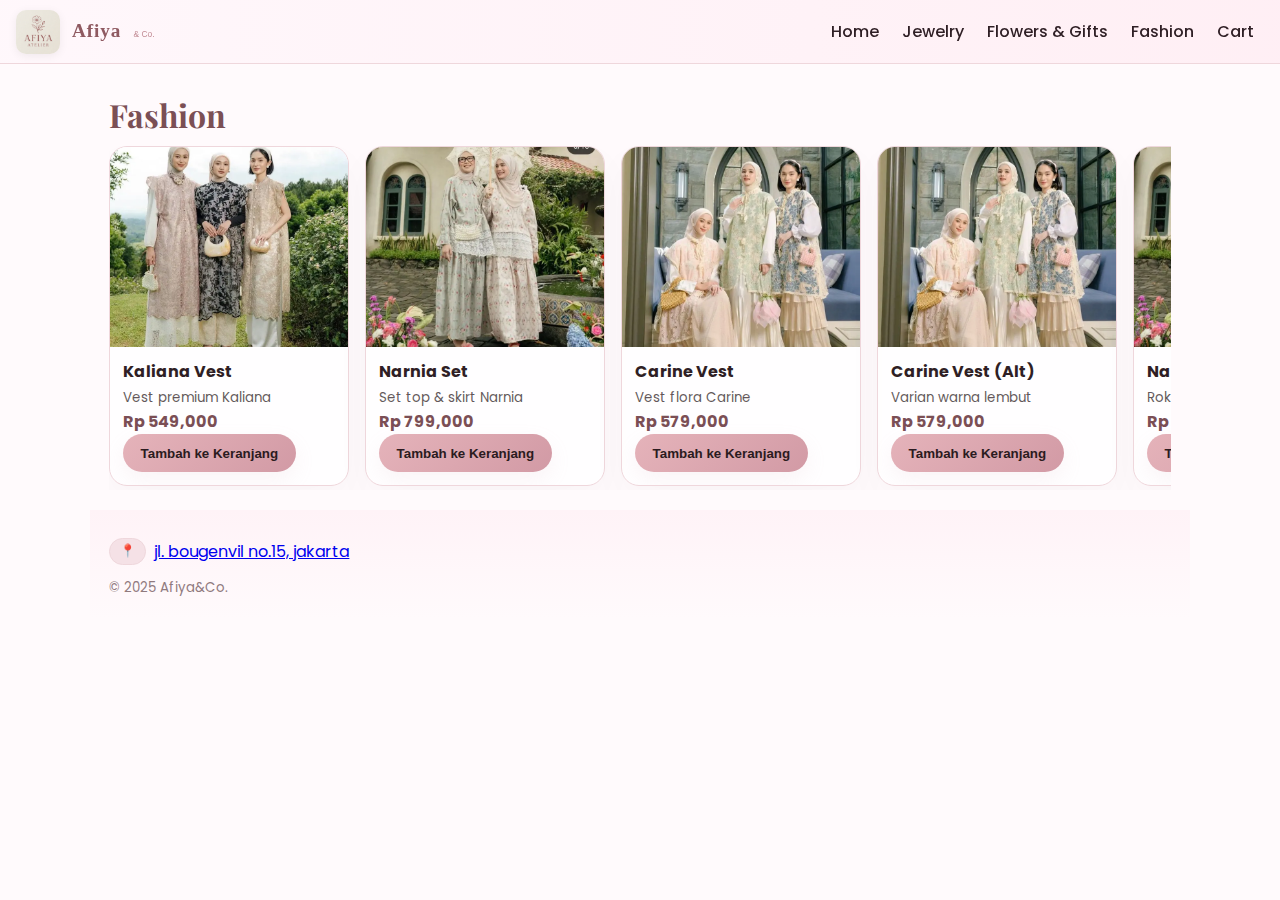
<file: fashion.html>
<!doctype html><html lang="id"><head>
<meta charset="utf-8"><meta name="viewport" content="width=device-width, initial-scale=1">
<title>Fashion — Afiya&Co</title>
<link rel="icon" href="assets/img/favicon.ico">
<link rel="stylesheet" href="assets/css/style.css">
<link href="https://fonts.googleapis.com/css2?family=Poppins:wght@400;500;600&family=Playfair+Display:wght@700&display=swap" rel="stylesheet">
</head><body>
<header>
  <div class="brand">
    <img class="logo" src="assets/img/logo.webp" alt="Afiya Logo">
    <img class="word" src="assets/svg/logo-word.svg" alt="Afiya&Co.">
  </div>
  <nav>
    <a href="index.html">Home</a>
    <a href="jewelry.html">Jewelry</a>
    <a href="flowers.html">Flowers & Gifts</a>
    <a href="fashion.html">Fashion</a>
    <a href="javascript:void(0)" id="drawerOpen">Cart</a>
  </nav>
</header>
<div class="container">
  <h1 class="section-title">Fashion</h1>
  <div class="scroller">
    <article class="card" data-product data-id="fa1" data-name="Kaliana Vest" data-price="549000" data-img="assets/img/dress_vest.webp">
      <img src="assets/img/dress_vest.webp" loading="lazy" alt="Kaliana Vest">
      <div class="info">
        <div><strong>Kaliana Vest</strong></div>
        <small class="muted">Vest premium Kaliana</small>
        <div class="price">Rp 549,000</div>
        <button class="btn add" data-atc>Tambah ke Keranjang</button>
      </div>
    </article>
    
    <article class="card" data-product data-id="fa2" data-name="Narnia Set" data-price="799000" data-img="assets/img/set_narnia.webp">
      <img src="assets/img/set_narnia.webp" loading="lazy" alt="Narnia Set">
      <div class="info">
        <div><strong>Narnia Set</strong></div>
        <small class="muted">Set top & skirt Narnia</small>
        <div class="price">Rp 799,000</div>
        <button class="btn add" data-atc>Tambah ke Keranjang</button>
      </div>
    </article>
    
    <article class="card" data-product data-id="fa3" data-name="Carine Vest" data-price="579000" data-img="assets/img/vest_carine.webp">
      <img src="assets/img/vest_carine.webp" loading="lazy" alt="Carine Vest">
      <div class="info">
        <div><strong>Carine Vest</strong></div>
        <small class="muted">Vest flora Carine</small>
        <div class="price">Rp 579,000</div>
        <button class="btn add" data-atc>Tambah ke Keranjang</button>
      </div>
    </article>
    
    <article class="card" data-product data-id="fa4" data-name="Carine Vest (Alt)" data-price="579000" data-img="assets/img/vest_carine.webp">
      <img src="assets/img/vest_carine.webp" loading="lazy" alt="Carine Vest (Alt)">
      <div class="info">
        <div><strong>Carine Vest (Alt)</strong></div>
        <small class="muted">Varian warna lembut</small>
        <div class="price">Rp 579,000</div>
        <button class="btn add" data-atc>Tambah ke Keranjang</button>
      </div>
    </article>
    
    <article class="card" data-product data-id="fa5" data-name="Narnia Skirt" data-price="459000" data-img="assets/img/set_narnia.webp">
      <img src="assets/img/set_narnia.webp" loading="lazy" alt="Narnia Skirt">
      <div class="info">
        <div><strong>Narnia Skirt</strong></div>
        <small class="muted">Rok layer graceful</small>
        <div class="price">Rp 459,000</div>
        <button class="btn add" data-atc>Tambah ke Keranjang</button>
      </div>
    </article>
    </div>
</div>

<div class="drawer">
  <button id="drawerClose" class="btn" style="float:right">Tutup</button>
  <h3>Keranjang</h3>
  <div id="cartItems"></div>
  <div class="cart-footer">
    <div style="display:flex;justify-content:space-between;align-items:center">
      <strong>Total</strong>
      <strong id="cartTotal">Rp 0</strong>
    </div>
    <button class="btn" style="width:100%;margin-top:.6rem" onclick="checkoutWA()">Checkout via WhatsApp</button>
  </div>
</div>

<footer class="container">
  <div class="address"><span class="badge">📍</span> <a target="_blank" href="https://maps.google.com/?q=Jl.+Bougenvil+No.15,+Jakarta">jl. bougenvil no.15, jakarta</a></div>
  <small class="muted">© 2025 Afiya&Co.</small>
</footer>
<script src="assets/js/app.js"></script>
</body></html>
</file>
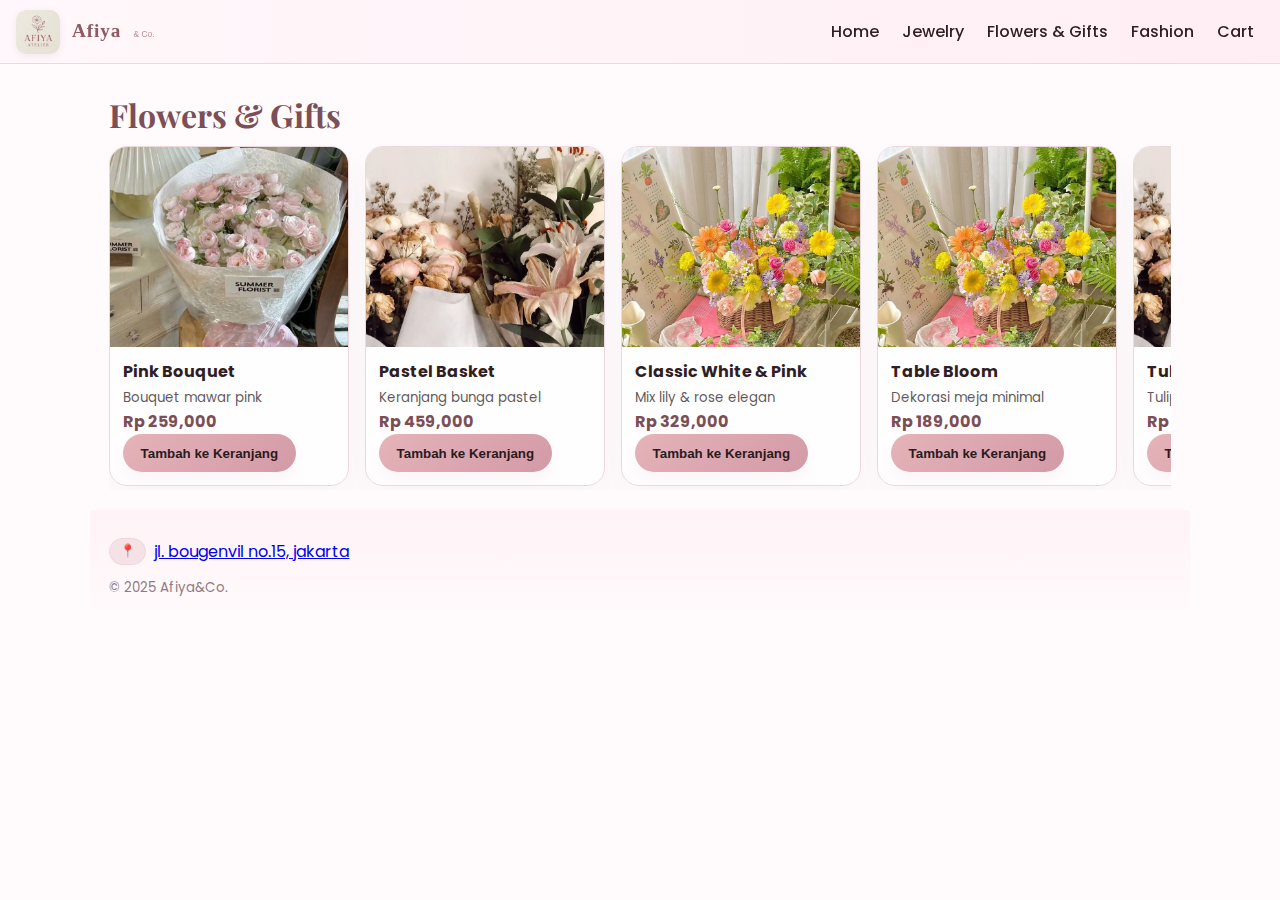
<file: flowers.html>
<!doctype html><html lang="id"><head>
<meta charset="utf-8"><meta name="viewport" content="width=device-width, initial-scale=1">
<title>Flowers & Gifts — Afiya&Co</title>
<link rel="icon" href="assets/img/favicon.ico">
<link rel="stylesheet" href="assets/css/style.css">
<link href="https://fonts.googleapis.com/css2?family=Poppins:wght@400;500;600&family=Playfair+Display:wght@700&display=swap" rel="stylesheet">
</head><body>
<header>
  <div class="brand">
    <img class="logo" src="assets/img/logo.webp" alt="Afiya Logo">
    <img class="word" src="assets/svg/logo-word.svg" alt="Afiya&Co.">
  </div>
  <nav>
    <a href="index.html">Home</a>
    <a href="jewelry.html">Jewelry</a>
    <a href="flowers.html">Flowers & Gifts</a>
    <a href="fashion.html">Fashion</a>
    <a href="javascript:void(0)" id="drawerOpen">Cart</a>
  </nav>
</header>
<div class="container">
  <h1 class="section-title">Flowers & Gifts</h1>
  <div class="scroller">
    <article class="card" data-product data-id="g1" data-name="Pink Bouquet" data-price="259000" data-img="assets/img/bouquet_pink.webp">
      <img src="assets/img/bouquet_pink.webp" loading="lazy" alt="Pink Bouquet">
      <div class="info">
        <div><strong>Pink Bouquet</strong></div>
        <small class="muted">Bouquet mawar pink</small>
        <div class="price">Rp 259,000</div>
        <button class="btn add" data-atc>Tambah ke Keranjang</button>
      </div>
    </article>
    
    <article class="card" data-product data-id="g2" data-name="Pastel Basket" data-price="459000" data-img="assets/img/bouquet_colorful.webp">
      <img src="assets/img/bouquet_colorful.webp" loading="lazy" alt="Pastel Basket">
      <div class="info">
        <div><strong>Pastel Basket</strong></div>
        <small class="muted">Keranjang bunga pastel</small>
        <div class="price">Rp 459,000</div>
        <button class="btn add" data-atc>Tambah ke Keranjang</button>
      </div>
    </article>
    
    <article class="card" data-product data-id="g3" data-name="Classic White & Pink" data-price="329000" data-img="assets/img/bouquet_set.webp">
      <img src="assets/img/bouquet_set.webp" loading="lazy" alt="Classic White & Pink">
      <div class="info">
        <div><strong>Classic White & Pink</strong></div>
        <small class="muted">Mix lily & rose elegan</small>
        <div class="price">Rp 329,000</div>
        <button class="btn add" data-atc>Tambah ke Keranjang</button>
      </div>
    </article>
    
    <article class="card" data-product data-id="g4" data-name="Table Bloom" data-price="189000" data-img="assets/img/bouquet_set.webp">
      <img src="assets/img/bouquet_set.webp" loading="lazy" alt="Table Bloom">
      <div class="info">
        <div><strong>Table Bloom</strong></div>
        <small class="muted">Dekorasi meja minimal</small>
        <div class="price">Rp 189,000</div>
        <button class="btn add" data-atc>Tambah ke Keranjang</button>
      </div>
    </article>
    
    <article class="card" data-product data-id="g5" data-name="Tulip Love" data-price="289000" data-img="assets/img/bouquet_colorful.webp">
      <img src="assets/img/bouquet_colorful.webp" loading="lazy" alt="Tulip Love">
      <div class="info">
        <div><strong>Tulip Love</strong></div>
        <small class="muted">Tulip campur manis</small>
        <div class="price">Rp 289,000</div>
        <button class="btn add" data-atc>Tambah ke Keranjang</button>
      </div>
    </article>
    </div>
</div>

<div class="drawer">
  <button id="drawerClose" class="btn" style="float:right">Tutup</button>
  <h3>Keranjang</h3>
  <div id="cartItems"></div>
  <div class="cart-footer">
    <div style="display:flex;justify-content:space-between;align-items:center">
      <strong>Total</strong>
      <strong id="cartTotal">Rp 0</strong>
    </div>
    <button class="btn" style="width:100%;margin-top:.6rem" onclick="checkoutWA()">Checkout via WhatsApp</button>
  </div>
</div>

<footer class="container">
  <div class="address"><span class="badge">📍</span> <a target="_blank" href="https://maps.google.com/?q=Jl.+Bougenvil+No.15,+Jakarta">jl. bougenvil no.15, jakarta</a></div>
  <small class="muted">© 2025 Afiya&Co.</small>
</footer>
<script src="assets/js/app.js"></script>
</body></html>
</file>
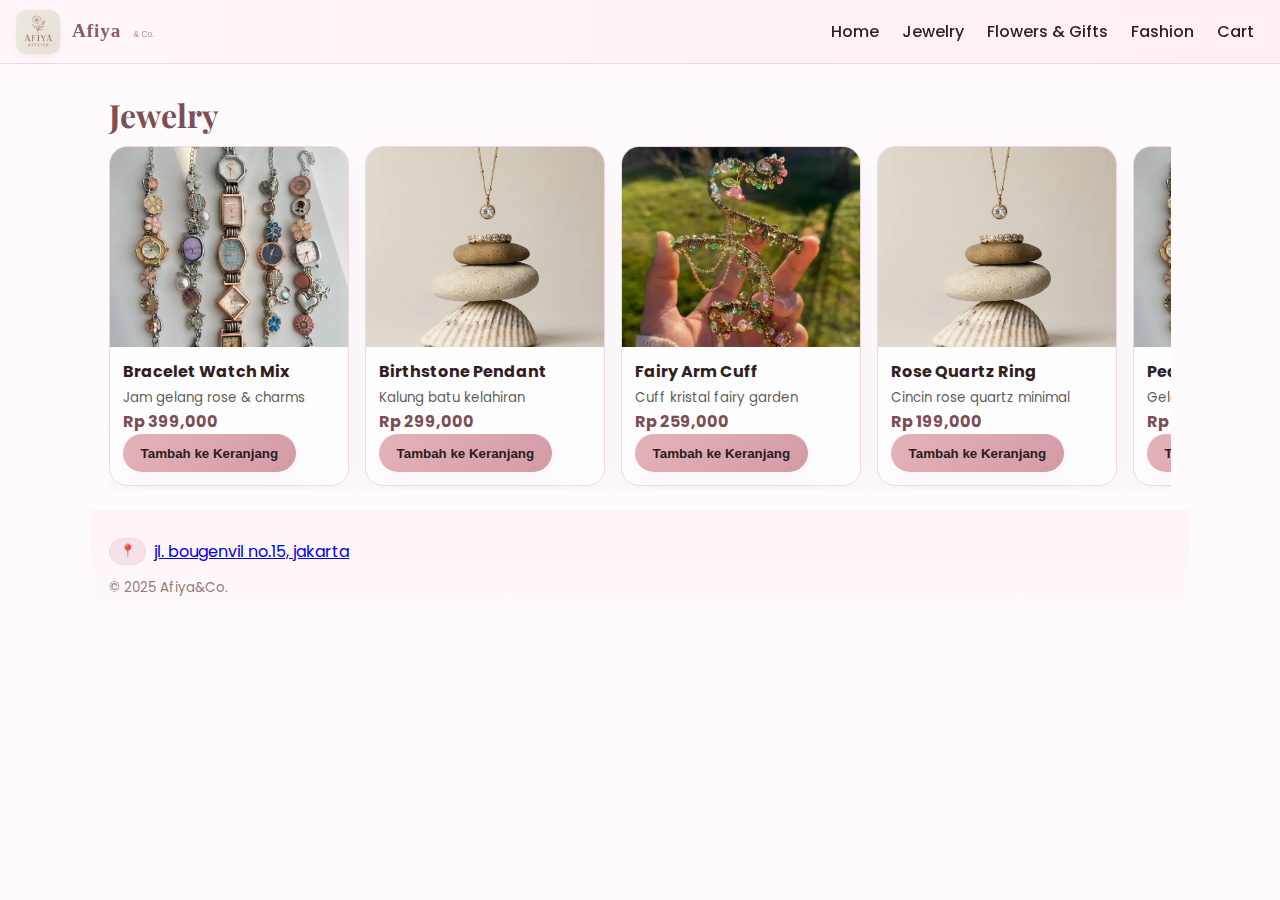
<file: jewelry.html>
<!doctype html><html lang="id"><head>
<meta charset="utf-8"><meta name="viewport" content="width=device-width, initial-scale=1">
<title>Jewelry — Afiya&Co</title>
<link rel="icon" href="assets/img/favicon.ico">
<link rel="stylesheet" href="assets/css/style.css">
<link href="https://fonts.googleapis.com/css2?family=Poppins:wght@400;500;600&family=Playfair+Display:wght@700&display=swap" rel="stylesheet">
</head><body>
<header>
  <div class="brand">
    <img class="logo" src="assets/img/logo.webp" alt="Afiya Logo">
    <img class="word" src="assets/svg/logo-word.svg" alt="Afiya&Co.">
  </div>
  <nav>
    <a href="index.html">Home</a>
    <a href="jewelry.html">Jewelry</a>
    <a href="flowers.html">Flowers & Gifts</a>
    <a href="fashion.html">Fashion</a>
    <a href="javascript:void(0)" id="drawerOpen">Cart</a>
  </nav>
</header>
<div class="container">
  <h1 class="section-title">Jewelry</h1>
  <div class="scroller">
    <article class="card" data-product data-id="j1" data-name="Bracelet Watch Mix" data-price="399000" data-img="assets/img/watch_mixed.webp">
      <img src="assets/img/watch_mixed.webp" loading="lazy" alt="Bracelet Watch Mix">
      <div class="info">
        <div><strong>Bracelet Watch Mix</strong></div>
        <small class="muted">Jam gelang rose & charms</small>
        <div class="price">Rp 399,000</div>
        <button class="btn add" data-atc>Tambah ke Keranjang</button>
      </div>
    </article>
    
    <article class="card" data-product data-id="j2" data-name="Birthstone Pendant" data-price="299000" data-img="assets/img/jewel_balance.webp">
      <img src="assets/img/jewel_balance.webp" loading="lazy" alt="Birthstone Pendant">
      <div class="info">
        <div><strong>Birthstone Pendant</strong></div>
        <small class="muted">Kalung batu kelahiran</small>
        <div class="price">Rp 299,000</div>
        <button class="btn add" data-atc>Tambah ke Keranjang</button>
      </div>
    </article>
    
    <article class="card" data-product data-id="j3" data-name="Fairy Arm Cuff" data-price="259000" data-img="assets/img/armcuff.webp">
      <img src="assets/img/armcuff.webp" loading="lazy" alt="Fairy Arm Cuff">
      <div class="info">
        <div><strong>Fairy Arm Cuff</strong></div>
        <small class="muted">Cuff kristal fairy garden</small>
        <div class="price">Rp 259,000</div>
        <button class="btn add" data-atc>Tambah ke Keranjang</button>
      </div>
    </article>
    
    <article class="card" data-product data-id="j4" data-name="Rose Quartz Ring" data-price="199000" data-img="assets/img/jewel_balance.webp">
      <img src="assets/img/jewel_balance.webp" loading="lazy" alt="Rose Quartz Ring">
      <div class="info">
        <div><strong>Rose Quartz Ring</strong></div>
        <small class="muted">Cincin rose quartz minimal</small>
        <div class="price">Rp 199,000</div>
        <button class="btn add" data-atc>Tambah ke Keranjang</button>
      </div>
    </article>
    
    <article class="card" data-product data-id="j5" data-name="Pearl & Charm Bracelet" data-price="219000" data-img="assets/img/watch_mixed.webp">
      <img src="assets/img/watch_mixed.webp" loading="lazy" alt="Pearl & Charm Bracelet">
      <div class="info">
        <div><strong>Pearl & Charm Bracelet</strong></div>
        <small class="muted">Gelang mutiara & charm</small>
        <div class="price">Rp 219,000</div>
        <button class="btn add" data-atc>Tambah ke Keranjang</button>
      </div>
    </article>
    </div>
</div>

<div class="drawer">
  <button id="drawerClose" class="btn" style="float:right">Tutup</button>
  <h3>Keranjang</h3>
  <div id="cartItems"></div>
  <div class="cart-footer">
    <div style="display:flex;justify-content:space-between;align-items:center">
      <strong>Total</strong>
      <strong id="cartTotal">Rp 0</strong>
    </div>
    <button class="btn" style="width:100%;margin-top:.6rem" onclick="checkoutWA()">Checkout via WhatsApp</button>
  </div>
</div>

<footer class="container">
  <div class="address"><span class="badge">📍</span> <a target="_blank" href="https://maps.google.com/?q=Jl.+Bougenvil+No.15,+Jakarta">jl. bougenvil no.15, jakarta</a></div>
  <small class="muted">© 2025 Afiya&Co.</small>
</footer>
<script src="assets/js/app.js"></script>
</body></html>
</file>
<file: assets/css/style.css>
:root{
  --bg:#fffafc;
  --rose:#b76e79;
  --rose-soft:#e7c9cf;
  --ink:#2f1f25;
  --card:#ffffffcc;
  --accent:#c08a8f;
}
*{box-sizing:border-box}
html,body{margin:0;padding:0;font-family:Poppins,system-ui,-apple-system,Segoe UI,Roboto,'Helvetica Neue',Arial,sans-serif;background:var(--bg);color:var(--ink)}
header{
  position:sticky;top:0;z-index:50;
  backdrop-filter: blur(12px);
  background: linear-gradient(90deg,#fff7fbf2,#ffeef4f2);
  border-bottom:1px solid #efd7dc;
  display:flex;align-items:center;justify-content:space-between;padding:.6rem 1rem;
}
.brand{display:flex;align-items:center;gap:.75rem}
.brand img.logo{height:44px;width:auto;border-radius:10px;box-shadow:0 2px 10px #00000010}
.brand .word{height:36px}
nav a{margin:0 .6rem;text-decoration:none;color:var(--ink);font-weight:500}
nav a:hover{color:var(--rose)}
.hero{
  position:relative;min-height:62vh;display:grid;place-items:center;text-align:center;color:#4a2c2a;
  background: radial-gradient(1200px 600px at 70% -10%, #ffe4ec55, transparent), url('assets/img/hero.webp') center/cover no-repeat;
}
.hero h1{font-family:'Playfair Display',serif;font-size:clamp(2rem,5vw,3.6rem);margin:.2rem 0;color:#7b4f55}
.hero p{max-width:680px;margin:.2rem auto 1rem;opacity:.9}
.btn{background:linear-gradient(135deg,#e5b3ba,#d29aa5);padding:.7rem 1.1rem;border-radius:999px;color:#2b1b20;border:0;cursor:pointer;font-weight:600;box-shadow:0 8px 20px #d9aab51f}
.btn:hover{transform:translateY(-1px)}
.container{max-width:1100px;margin:0 auto;padding:1.2rem}
.section-title{font-family:'Playfair Display',serif;font-size:2rem;margin:.6rem 0;color:#7b4f55}
.grid{display:grid;gap:1rem;grid-template-columns:repeat(auto-fill,minmax(220px,1fr))}
.card{background:var(--card);border:1px solid #efd7dc;border-radius:18px;overflow:hidden;box-shadow:0 15px 40px #00000007;display:flex;flex-direction:column}
.card img{width:100%;height:200px;object-fit:cover}
.card .info{padding:.8rem}
.price{font-weight:700;color:#7b4f55}
.add{margin-top:auto}
.scroller{display:flex;gap:1rem;overflow:auto;scroll-snap-type:x mandatory;padding-bottom:.3rem}
.scroller .card{min-width:240px;scroll-snap-align:center}
.scroller::-webkit-scrollbar{height:8px}
.scroller::-webkit-scrollbar-thumb{background:#e4b5bd;border-radius:8px}
.drawer{position:fixed;top:0;right:-420px;width:360px;height:100vh;background:#fff;box-shadow:-10px 0 30px #00000018;border-left:1px solid #efd7dc;transition:.35s ease;padding:1rem;z-index:80}
.drawer.open{right:0}
.drawer h3{margin-top:.2rem}
.cart-item{display:flex;gap:.6rem;margin:.6rem 0;border-bottom:1px dashed #f0d7dc;padding-bottom:.6rem}
.cart-item img{width:64px;height:64px;object-fit:cover;border-radius:10px}
.cart-footer{position:absolute;bottom:0;left:0;right:0;border-top:1px solid #efd7dc;padding:1rem;background:#fff}
footer{padding:2rem 1rem;color:#6c5055;background:linear-gradient(180deg,#fff3f7,#fffafc)}
.badge{background:#f5e1e6;border:1px solid #efd7dc;color:#7b4f55;border-radius:999px;padding:.2rem .6rem;font-size:.78rem}
.address{display:flex;align-items:center;gap:.5rem;margin:.6rem 0}
blockquote.testi{background:#fff;border-left:4px solid #d9aab5;margin:0;padding:1rem;border-radius:12px}
small.muted{opacity:.75}
</file>
